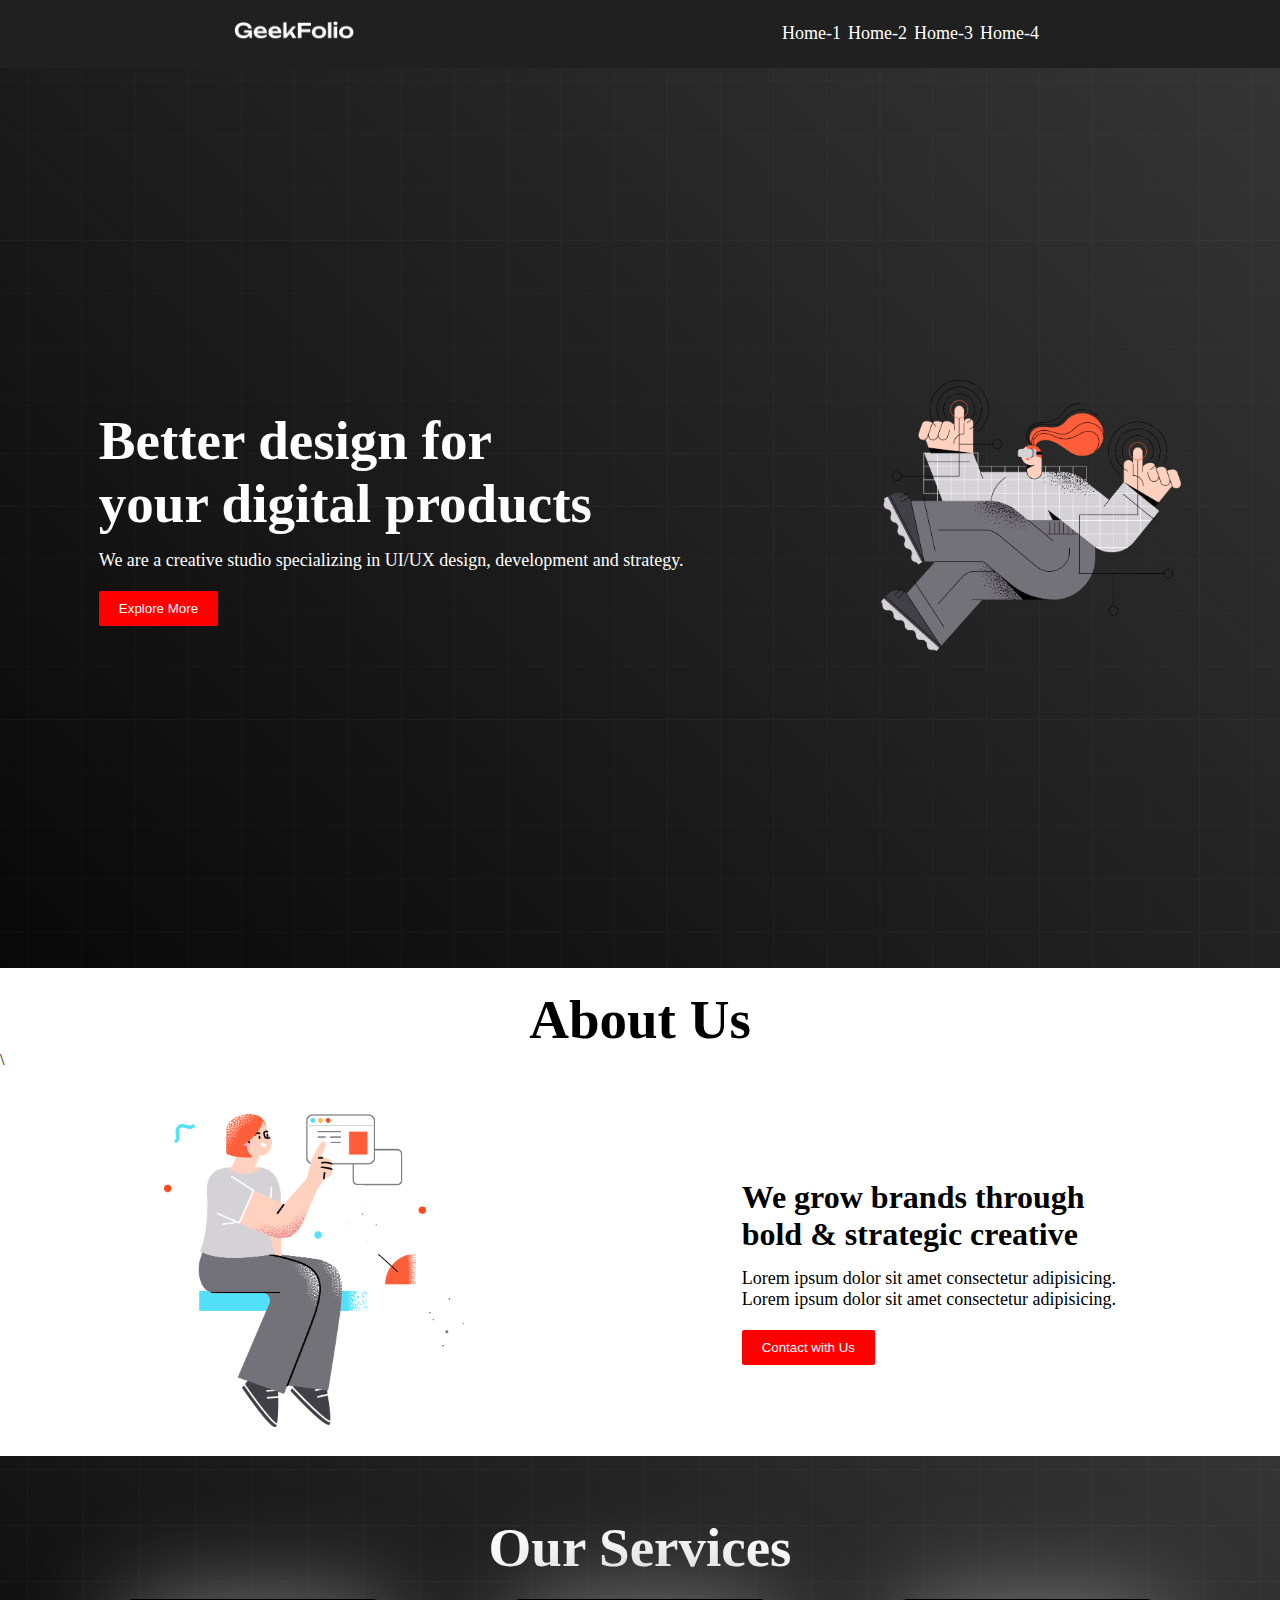
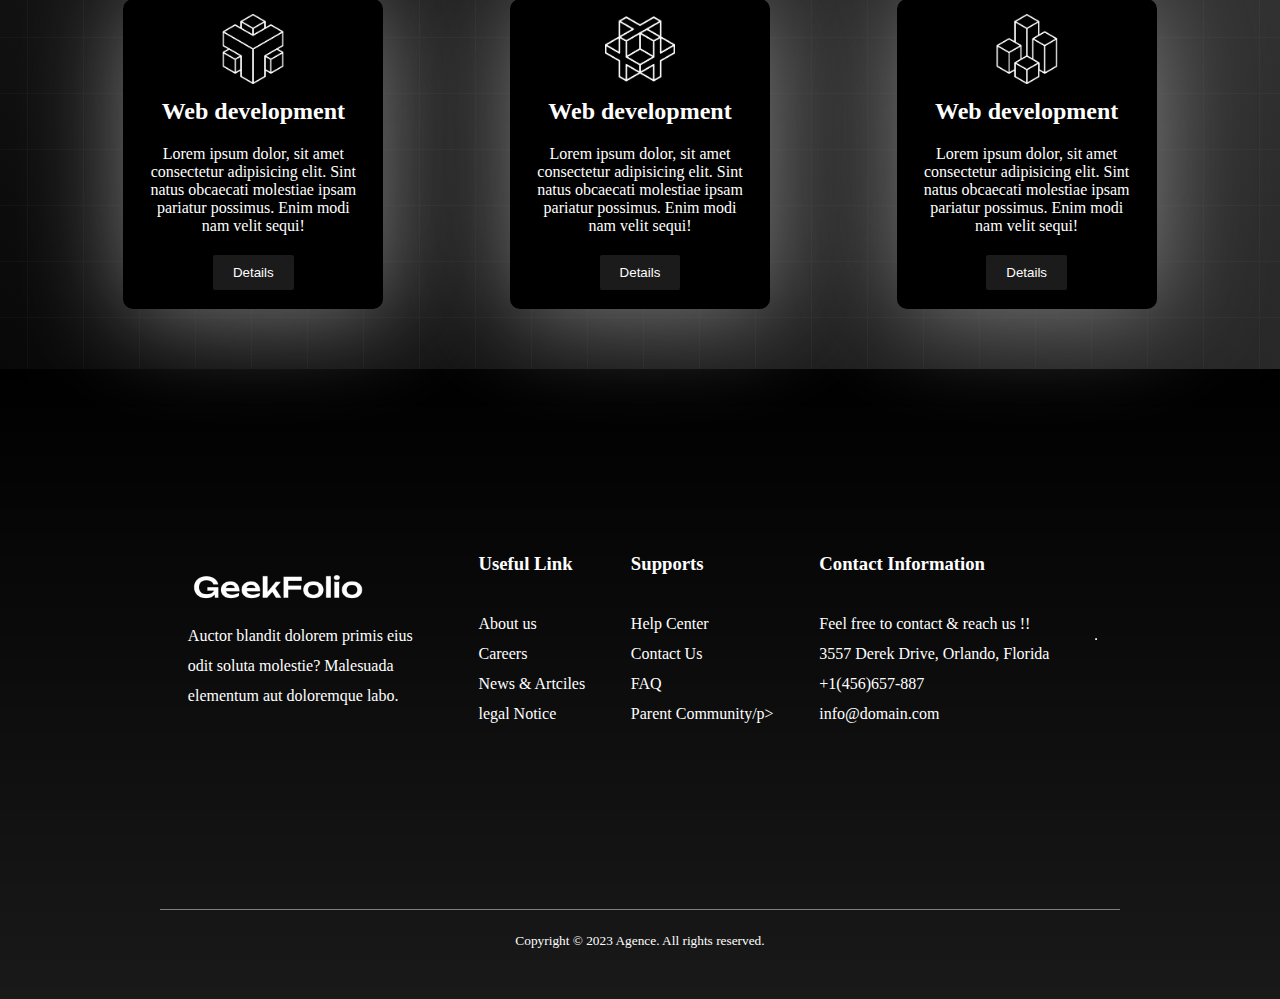
<file: index.html>
<!DOCTYPE html>
<html lang="en">

<head>
    <meta charset="UTF-8">
    <meta name="viewport" content="width=device-width, initial-scale=1.0">
    <title>Document</title>
    <link rel="stylesheet" href="style.css">
</head>

<body>
    <!-- this is a navbar section -->
    <header>
        <div>
            <nav>
                <div class="menu-container">
                    <div class="logo"><img class="logo-photo" src="./logo/logo-light.png" alt="">
                    </div>
                    <div class="menus">
                        <li class="item">Home-1</li>
                        <li class="item">Home-2</li>
                        <li class="item">Home-3</li>
                        <li class="item">Home-4</li>

                    </div>
                </div>

        </div>


        <section>
            <div class="banner-container">

                <div class="banner-text">
                    <h1 class="title">Better design for<br> your digital products</h1>
                    <p class="description">We are a creative studio specializing in UI/UX design, development and
                        strategy. </p>
                    <button class="btn">Explore More</button>
                </div>
                <div class="banner-photo">
                    <img class="banner-img" src="images/banner.png" alt="">
                </div>
            </div>
            </nav>
    </header>
    <main>
        <section>

        </section>

        <!-- this is about us section -->
        <section>

            <h1 class="title about-title">About Us</h1>\
            <div class="about-us-container">
                <div class="about-info">
                    <h1>We grow brands through<br>
                        bold & strategic creative</h1>
                    <p class="description">Lorem ipsum dolor sit amet consectetur adipisicing.<br>
                        Lorem ipsum dolor sit amet consectetur adipisicing.</p>
                    <button class="btn">Contact with Us</button>
                </div>
                <div class="about-photo">
                    <img class="banner-img" src="./images/section.png" alt="">

                </div>

            </div>

        </section>

        <!-- our service -->


        <section>
            <div class="service-container">
                <h1 class="title about-title">Our Services</h1>
                <div class="box-container">

                    <div class="box">
                        <img class="icon" src="icon/0.png" alt="">
                        <h2 class="box-title">Web development</h2>
                        <p class="box-text">Lorem ipsum dolor, sit amet consectetur adipisicing elit. Sint natus
                            obcaecati
                            molestiae ipsam pariatur possimus. Enim modi nam velit sequi!</p>
                        <button class="btn box-btn">Details</button>
                    </div>


                    <div class="box">
                        <img class="icon" src="icon/1.png" alt="">
                        <h2 class="box-title">Web development</h2>
                        <p class="box-text">Lorem ipsum dolor, sit amet consectetur adipisicing elit. Sint natus
                            obcaecati
                            molestiae ipsam pariatur possimus. Enim modi nam velit sequi!</p>
                        <button class="btn box-btn">Details</button>
                    </div>

                    <div class="box">
                        <img class="icon" src="icon/2.png" alt="">
                        <h2 class="box-title">Web development</h2>
                        <p class="box-text">Lorem ipsum dolor, sit amet consectetur adipisicing elit. Sint natus
                            obcaecati
                            molestiae ipsam pariatur possimus. Enim modi nam velit sequi!</p>
                        <button class="btn box-btn">Details</button>
                    </div>

                </div>

            </div>














        </section>
    </main>


    <!-- footer part -->

    <footer>


        <section>
            <div class="footer-container">
                <div class="footer-logo">
                    <img class="footer-logo" src="./logo/logo-light.png" alt="">
                    <p>Auctor blandit dolorem primis eius odit soluta molestie? Malesuada elementum aut doloremque labo.
                    </p>

                </div>
                <div class="useful-links">
                    <h3 class="f-title">Useful Link</h3>
                    <p>About us </p>
                    <p>Careers</p>
                    <p>News & Artciles</p>
                    <p>legal Notice</p>
                </div>
                <div class="Supports">
                    <h3 class="f-title">Supports</h3>
                    <p>Help Center</p>
                    <p>Contact Us</p>
                    <p>FAQ</p>
                    <p>Parent Community/p>
                </div>
                <div class="Contact-Information">
                    <h3 class="f-title">Contact Information</h3>
                    <p>Feel free to contact & reach us !!</p>
                    <p>3557 Derek Drive, Orlando, Florida</p>
                    <p>+1(456)657-887</p>
                    <p>info@domain.com</p>



                </div>
                <hr>
















            </div>



        </section>
        <p class="copyright"><small>Copyright © 2023 Agence. All rights reserved.</small></p>
    </footer>

</body>

</html>
</file>
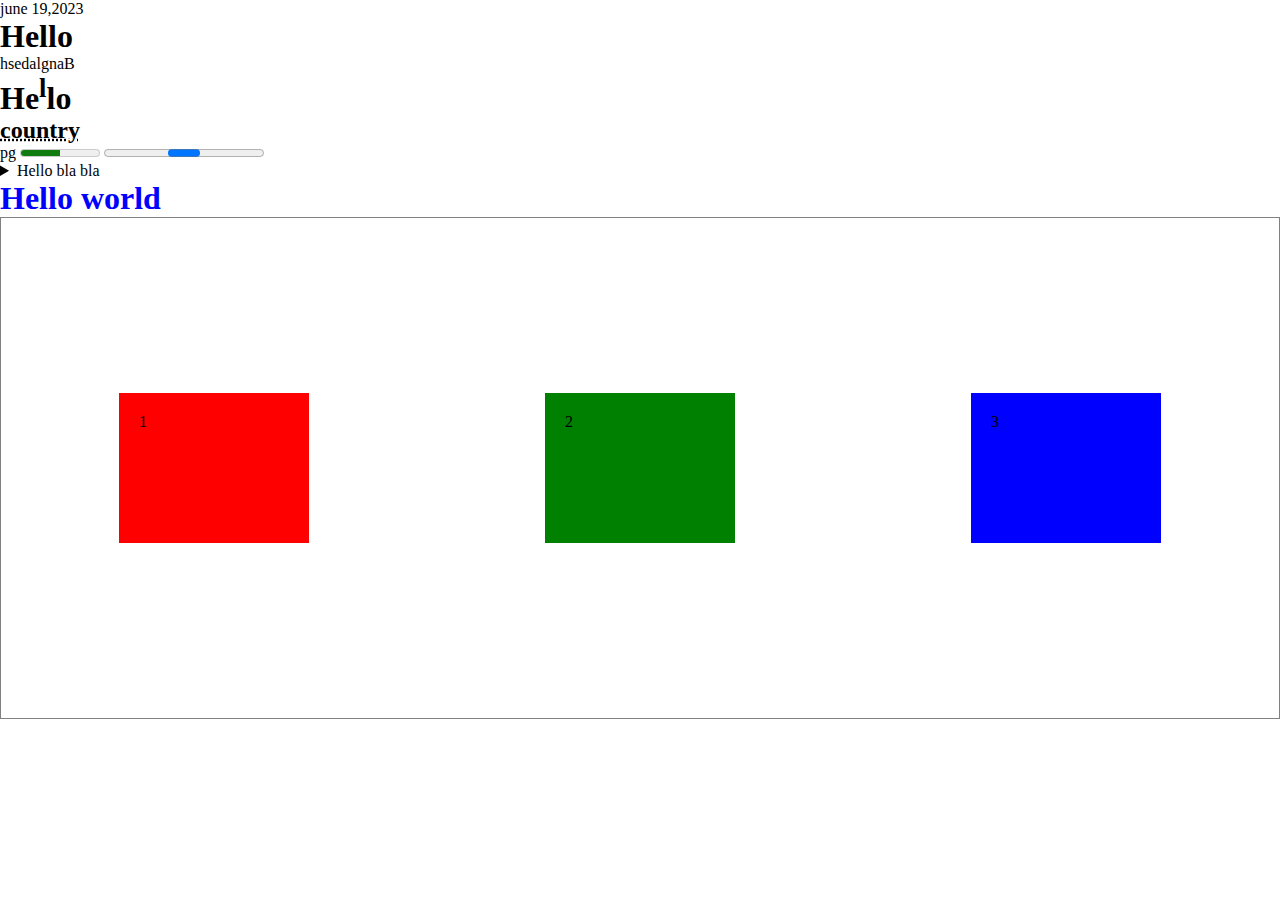
<file: test.html>
<!DOCTYPE html>
<html lang="en">

<head>
    <meta charset="UTF-8">
    <meta name="viewport" content="width=device-width, initial-scale=1.0">
    <title>Document</title>
    <link rel="stylesheet" href="test.css">
</head>

<body>

    <time datetime="2020-06-15">june 19,2023</time>
    <h1>Hello</h1> <bdo dir="rtl">Bangladesh</bdo>

    <h1>He<sup>l</sup>lo</h1>

    <h2><abbr title="this is bangladesh">country</abbr></h2>
    <label for="disk">pg</label>

    <meter id="disk" value="0.5">

    </meter>
    <progress id=""></progress>

    <details>
        <summary>Hello bla bla</summary>
        <p>
            Lorem ipsum dolor sit amet consectetur adipisicing elit. Labore nostrum voluptatibus saepe dolores quae.
            Inventore quam et beatae quisquam corporis quos doloribus odio cumque dolor! Officiis commodi fuga minima
            reprehenderit.
        </p>
    </details>

    <h1 class="test">Hello world</h1>



    <div class="container">
        <div class="box">1</div>
        <div class="box box2">2</div>
        <div class="box box3">3</div>
    </div>


</body>

</html>

</html>
</file>
<file: style.css>
* {
    margin: 0px;
    padding: 0px;
}

.menu-container {
    background-color: rgb(32, 32, 32);
    padding: 20px;
    color: white;
    display: flex;
    align-items: center;
    justify-content: space-around;
    list-style: none;


}

.logo-photo {
    width: 120px;


}

.menus {
    display: flex;
}

.item {
    margin-right: 10px;
    margin-right: 7px;
    font-size: 18px;
    cursor: pointer;
}

.item:hover {
    color: blue;

}


.banner-container {
    display: flex;
    justify-content: space-around;
    height: 100vh;
    align-items: center;
    color: white;
    background-image: url("./images/background.png"),
        linear-gradient(45deg, rgb(8, 8, 8), rgb(53, 53, 53));
    background-position: center;
    background-size: cover;
    background-repeat: no-repeat;
}

.banner-img {
    width: 300px;
}

.title {

    font-size: 55px;
    font-weight: bold;
}

.description {
    font-size: 18px;
    margin-top: 15px;

}

.btn {
    padding: 10px 20px;
    background-color: red;
    color: white;
    border: none;
    border-radius: 2px;
    margin-top: 20px;
}

.about-us-container {
    display: flex;
    justify-content: space-around;
    align-items: center;
    flex-direction: row-reverse;
    margin-top: 20px;
    padding: 25px;


}

.about-title {
    text-align: center;
    padding-top: 20px;
}

.box {
    width: 230px;
    height: 280px;
    box-shadow: 4px 4px 105px gray;
    background-color: black;
    text-align: center;
    padding: 15px;
    color: white;
    border-radius: 10px;
}

.icon {
    width: 70px;

}

.box-btn {
    background-color: #1c1b1b;
    margin-top: 10px;
}

.box-title {
    padding: 10px;
}

.box-text {
    padding: 10px;
}

.box-container {
    padding: 20px;
    display: flex;
    justify-content: space-around;

}

.service-container {
    color: white;
    padding: 40px;
    background-image: url(images/background.png),
        linear-gradient(45deg, rgb(8, 8, 8), rgb(53, 53, 53));
}

.footer-container {

    color: white;
    display: flex;
    justify-content: space-around;
    width: 75%;
    border-bottom: 1px solid gray;
    align-items: center;
    margin: 0 auto;

    width: 75%;
    height: 60vh;







}

.footer-logo {
    width: 25%;
    padding: 5px;
}

.footer-logo img {

    width: 170px;
}

.f-title {

    margin-bottom: 30px;

}

footer {
    width: 100%;
    height: 70vh;
    background-image: url(""), linear-gradient(rgba(0, 0, 0, 1), rgba(0, 0, 0, 0.9));
    background-repeat: no-repeat;
    background-blend-mode: overlay;
    color: white;
    line-height: 30px;
}

.copyright {
    color: white;
    text-align: center;
    padding: 15px;
}
</file>
<file: test.css>
* {
    margin: 0px;
    padding: 0px;
}

.test {
    color: blue;
    cursor: not-allowed;

}

.container {
    display: flex;
    height: 500px;
    border: 1px solid gray;
    justify-content: space-around;
    align-items: center;
}

.box {
    padding: 20px;
    background-color: red;
    width: 150px;
    height: 110px;

}

.box2 {
    background-color: green;
}

.box3 {
    background-color: blue;
}
</file>
